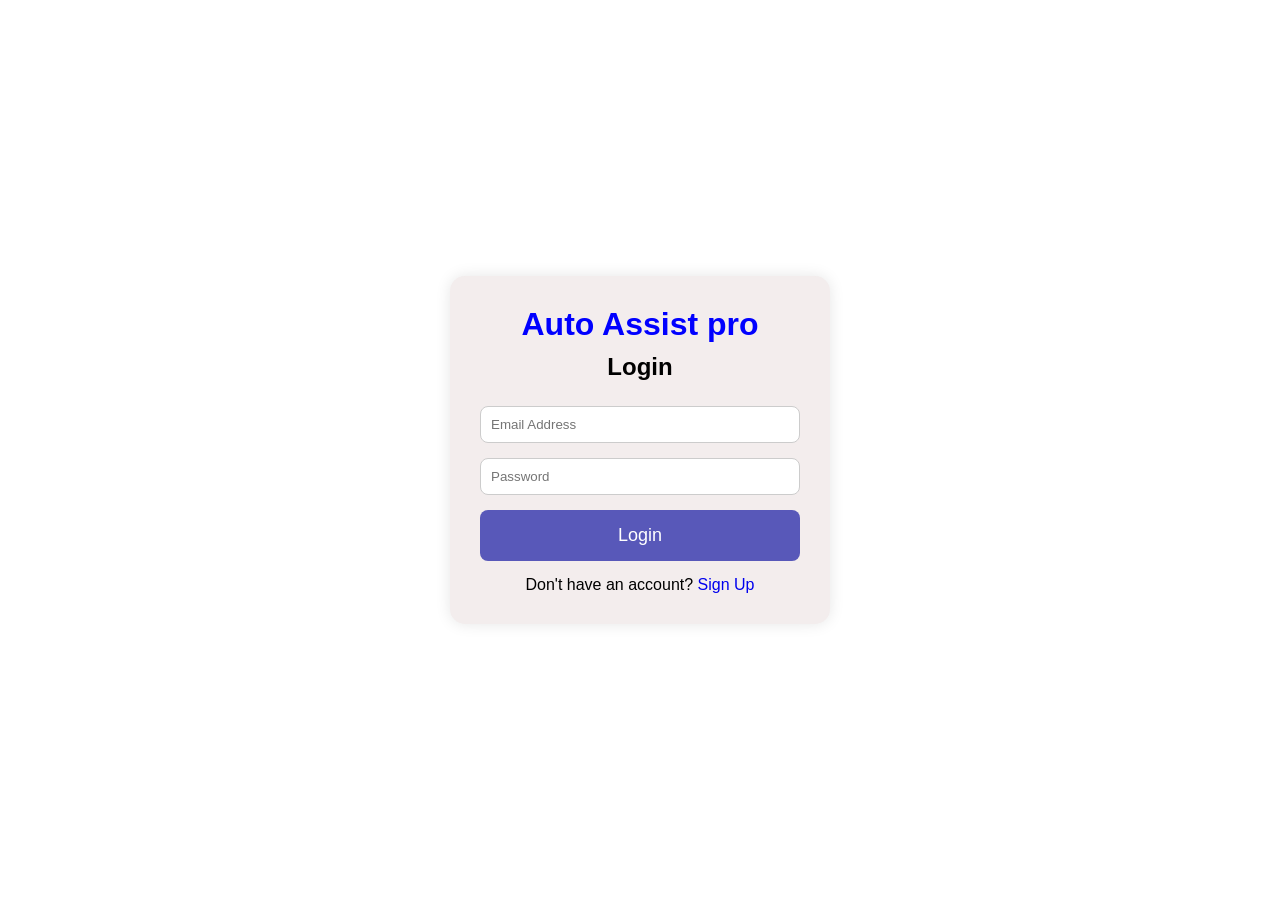
<file: login.html>
<!DOCTYPE html>
<html lang="en">
<head>
  <meta charset="UTF-8">
  <meta name="viewport" content="width=device-width, initial-scale=1.0">
  <title>login- Auto mechanic</title>
  <link rel="stylesheet" href="login.css">
</head>
<body>
  <div class="container">
    <h1>Auto Assist pro</h1>
    <h2>Login</h2>
    <form action="" method="post">
      <input type="email" name="email" placeholder="Email Address" required>
      <input type="password" name="password" placeholder="Password" required>
      <button type="submit">
        Login
      </button>
    </form>
    <p>Don't have an account?
      <a href="sign up.html">Sign Up
      </a>
    </p>
  </div>
</body>
</html>
</file>
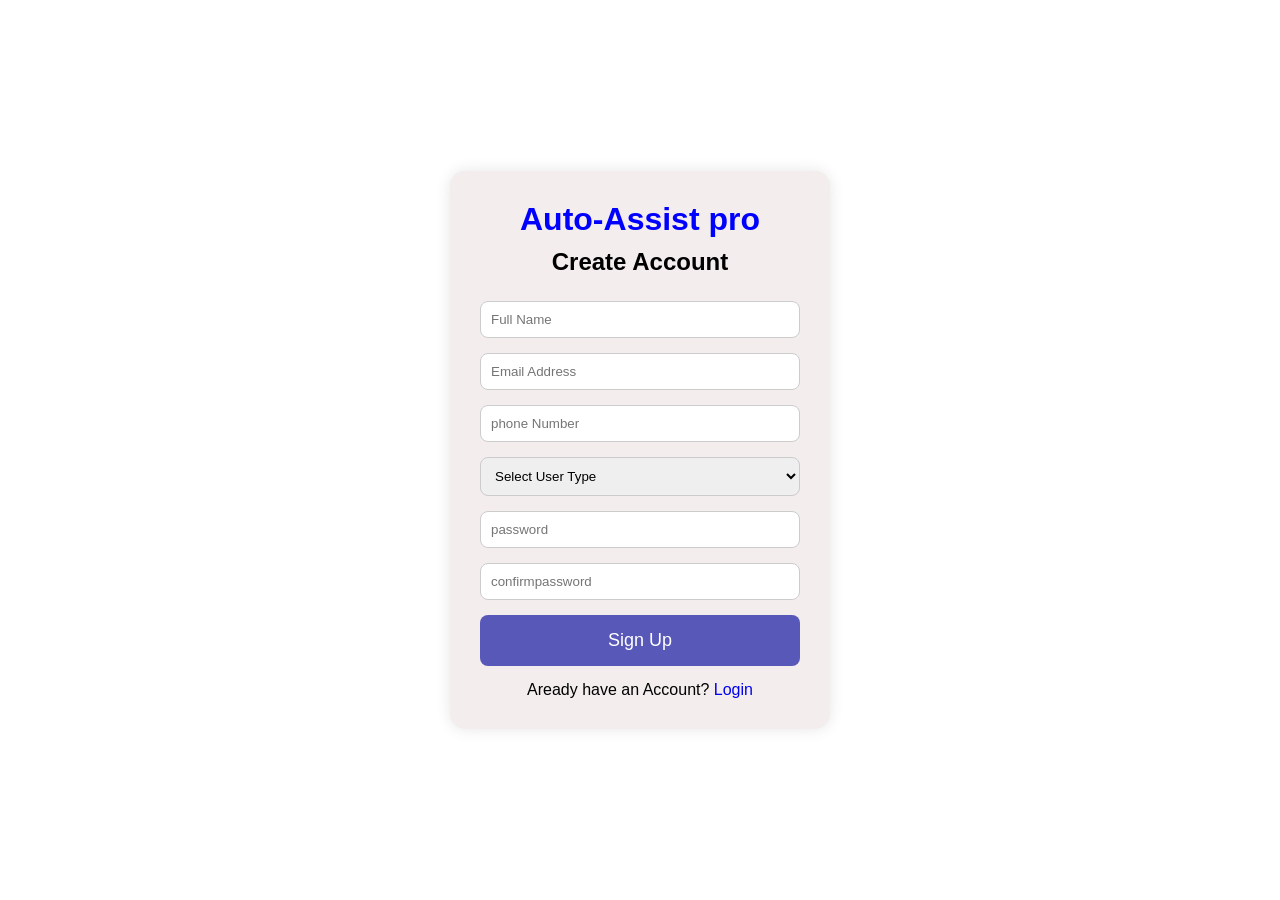
<file: sign up.html>
<!DOCTYPE html>
<html lang="en">
<head>
  <meta charset="UTF-8">
  <meta name="viewport" content="width=device-width, initial-scale=1.0">
  <title>sign-up AUTO Assist</title>
  <link rel="stylesheet" href="signup.css">
</head>
<body>
  <div class="container">
    <h1>Auto-Assist pro</h1>
    <h2>Create Account</h2>
    <form action="" method="post">
      <input type="text" name="fullname" placeholder="Full Name" required>
      <input type="email" name="email" placeholder="Email Address" required>
      <input type="Tel" name="phone" placeholder="phone Number" required>
      <select name="usertype" required>
        <option value="">Select User Type</option>
        <option value="owner">Car Owner</option>
        <option value="mechanic">Mechanic</option>
      </select>
      <input type="password" name="password" placeholder="password" required>
      <input type="password" name=" confirmpassword" placeholder="confirmpassword" required>
      <button type="submit">
        Sign Up
      </button>
    </form>
    <p>Aready have an Account?
      <a href="login.html">Login</a>
    </p>
  </div>
</body>
</html>
</file>
<file: login.css>
*{
  margin: 0;
  padding: 0;
  box-sizing: border-box;
}
body{
  font-family: arial,sans-serif;
  background: f5f5f5;
  display: flex;
  justify-content: center;
  align-items: center;
  height: 100vh;
}
.container{
  width: 380px;
  background: rgb(243, 237, 237);;
  padding: 30px;
  border-radius: 15px;
  box-shadow: 0 0 15px rgb(0, 0, 0,0.1);
}
h1{
  text-align: center;
  color: blue;
  margin-bottom: 10px;
}
h2{
  text-align: center;
  margin-bottom: 25px;
}
input,select{
  width: 100%;
  padding: 10px;
  margin-bottom: 15px;
  border: 1px solid #ccc;
  border-radius: 8px;
}
button{
  width: 100%;
  padding: 15px;
  border: none;
  border-radius: 8px;
  background:  rgb(88, 88, 185);
  color: #fff;
  font-size: 18px;
  cursor: pointer;
}
button:hover{
  opacity: 0.8;
}
p{
  text-align: center;
  margin-top: 15px;
}
a{
  text-decoration: none;
  
}
</file>
<file: signup.css>
*{
  margin: 0;
  padding: 0;
  box-sizing: border-box;
}
body{
  font-family: arial,sans-serif;
  background: #fff;
  display: flex;
  justify-content: center;
  align-items: center;
  height: 100vh;
}
.container{
  width: 380px;
  background: rgb(243, 237, 237);
  padding: 30px;
  border-radius: 15px;
  box-shadow: 0 0 15px rgb(0, 0, 0,0.1);
}
h1{
  text-align: center;
  color: blue;
  margin-bottom: 10px;
}
h2{
  text-align: center;
  margin-bottom: 25px;
}
input,select{
  width: 100%;
  padding: 10px;
  margin-bottom: 15px;
  border: 1px solid #ccc;
  border-radius: 8px;
}
button{
  width: 100%;
  padding: 15px;
  border: none;
  border-radius: 8px;
  background:  rgb(88, 88, 185);
  color: #fff;
  font-size: 18px;
  cursor: pointer;
}
button:hover{
  opacity: 0.8;
}
p{
  text-align: center;
  margin-top: 15px;
}
a{
  text-decoration: none;
  
}
</file>
